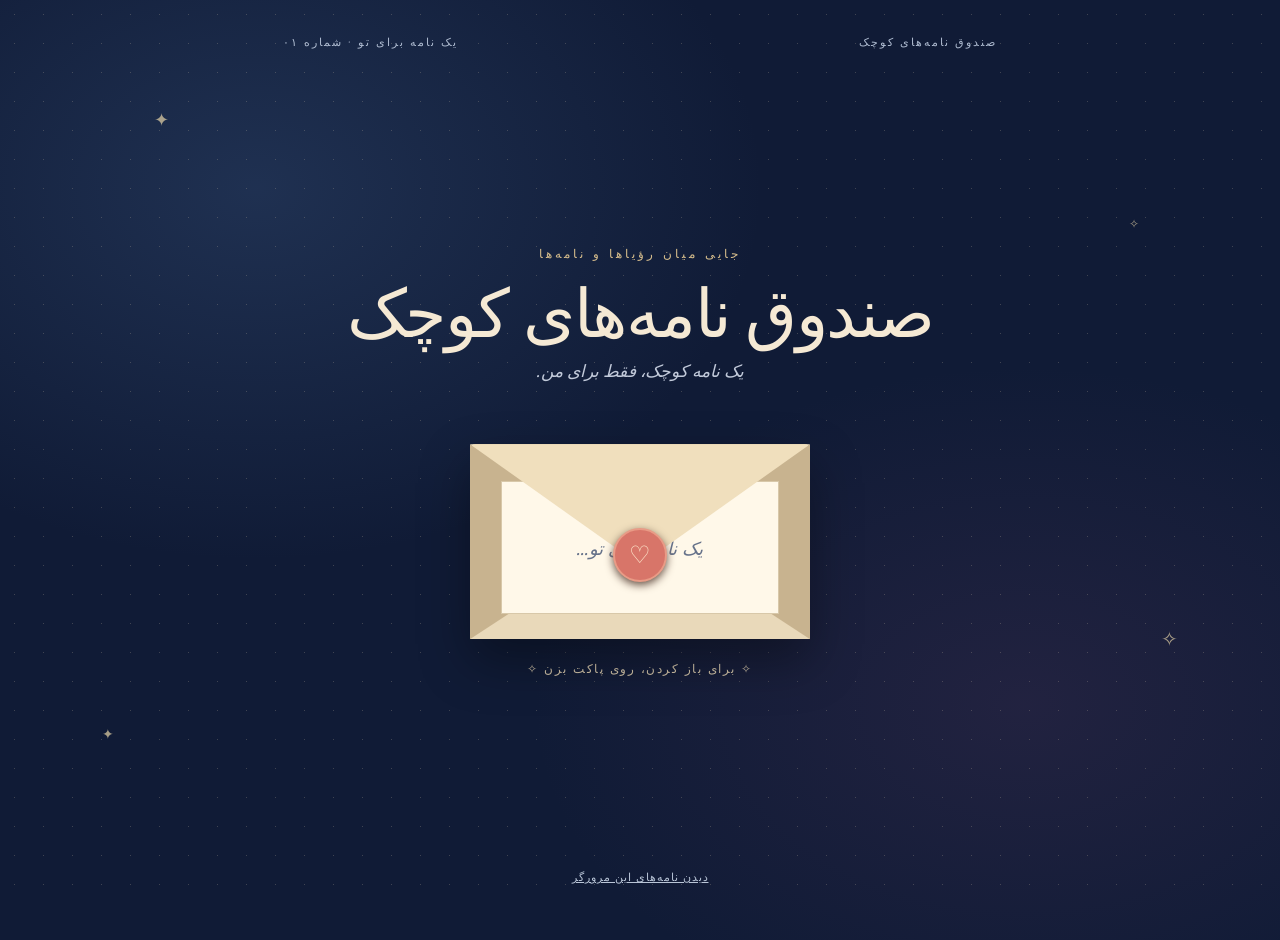
<file: index.html>
<!DOCTYPE html>
<html lang="fa" dir="rtl">
<head>
<meta charset="UTF-8">
<meta name="viewport" content="width=device-width, initial-scale=1.0">
<title>صندوق نامه‌های کوچک</title>
<link rel="preconnect" href="https://fonts.googleapis.com">
<link rel="preconnect" href="https://fonts.gstatic.com" crossorigin>
<link href="https://fonts.googleapis.com/css2?family=Vazirmatn:wght@400;500;600;700&family=Special+Elite&family=Playfair+Display:ital,wght@0,500;0,600;1,500&display=swap" rel="stylesheet">

<style>
:root {
  --night:#101b36;
  --blue:#20365a;
  --blue2:#2d4a70;
  --cream:#f3e8d2;
  --paper:#fbf3e4;
  --ink:#27334a;
  --coral:#d87569;
  --gold:#d7b77c;
  --muted:#b8c2d1;
}

* { box-sizing:border-box; }

body {
  margin:0;
  min-height:100vh;
  color:var(--cream);
  font-family:"Vazirmatn",sans-serif;
  background:
    radial-gradient(ellipse at 20% 20%,rgba(63,94,139,.32),transparent 35%),
    radial-gradient(ellipse at 80% 75%,rgba(105,63,104,.2),transparent 34%),
    var(--night);
  overflow-x:hidden;
}

body:before {
  content:"";
  position:fixed;
  inset:0;
  pointer-events:none;
  opacity:.22;
  background-image:radial-gradient(#e7d7b4 .7px,transparent .7px);
  background-size:29px 29px;
}

.star {
  position:fixed;
  color:#e8d6a9;
  opacity:.7;
  pointer-events:none;
  animation:twinkle 3s ease-in-out infinite alternate;
}

.s1 {top:12%;left:12%;font-size:18px}
.s2 {top:24%;right:11%;font-size:12px;animation-delay:1s}
.s3 {bottom:17%;left:8%;font-size:14px;animation-delay:1.7s}
.s4 {bottom:27%;right:8%;font-size:20px;animation-delay:.5s}

@keyframes twinkle {
  from {opacity:.25;transform:scale(.8)}
  to {opacity:.9;transform:scale(1.2)}
}

.wrap {
  width:min(100% - 30px,720px);
  margin:0 auto;
  padding:36px 0 55px;
  position:relative;
  z-index:1;
}

.topline {
  display:flex;
  justify-content:space-between;
  gap:12px;
  color:#aebbd0;
  font:11px "Special Elite",monospace;
  letter-spacing:2px;
  text-transform:uppercase;
  margin:0 3px 28px;
}

.stage {
  text-align:center;
  min-height:calc(100vh - 130px);
  display:flex;
  flex-direction:column;
  align-items:center;
  justify-content:center;
}

.eyebrow {
  font:12px "Special Elite",monospace;
  letter-spacing:3px;
  color:#d6bd8c;
  text-transform:uppercase;
  margin-bottom:13px;
}

h1 {
  font:500 clamp(42px,8vw,67px)/1.05 "Playfair Display",serif;
  margin:0;
  color:#f5e9d4;
  letter-spacing:-1.5px;
}

.tagline {
  font:italic 17px "Playfair Display",serif;
  color:#c2cada;
  margin:14px 0 28px;
}

.envelope-button {
  border:0;
  background:none;
  padding:0;
  cursor:pointer;
  display:block;
  position:relative;
  width:min(82vw,340px);
  height:230px;
  margin:0 auto 23px;
  filter:drop-shadow(0 22px 25px rgba(0,0,0,.35));
  transition:transform .3s;
}

.envelope-button:hover {
  transform:translateY(-7px) rotate(-1deg);
}

.envelope {
  position:absolute;
  inset:35px 0 0;
  background:#d9c7a7;
  border-radius:5px;
  overflow:visible;
}

.envelope:before,
.envelope:after {
  content:"";
  position:absolute;
  inset:0;
}

.envelope:before {
  background:#c8b38f;
  clip-path:polygon(0 0,50% 58%,100% 0,100% 100%,0 100%);
}

.envelope:after {
  background:#e9d9ba;
  clip-path:polygon(0 100%,50% 43%,100% 100%);
}

.flap {
  position:absolute;
  left:0;
  top:0;
  width:100%;
  height:62%;
  background:#f0dfbd;
  clip-path:polygon(0 0,100% 0,50% 100%);
  transform-origin:top;
  transition:transform .9s cubic-bezier(.2,.75,.25,1);
  z-index:4;
  filter:drop-shadow(0 3px 2px rgba(40,30,20,.12));
}

.seal {
  position:absolute;
  z-index:6;
  left:50%;
  top:57%;
  transform:translate(-50%,-50%);
  width:54px;
  height:54px;
  border-radius:50%;
  background:var(--coral);
  border:2px solid #e99b86;
  display:grid;
  place-items:center;
  color:#ffe9ce;
  font:24px Georgia;
  box-shadow:0 3px 8px #665044;
}

.envelope-note {
  position:absolute;
  z-index:2;
  left:9%;
  right:9%;
  bottom:13%;
  height:68%;
  background:#fff8e9;
  border:1px solid #d8c8a9;
  display:flex;
  align-items:center;
  justify-content:center;
  color:#66728a;
  font:italic 18px "Playfair Display",serif;
  transition:transform .8s .15s;
}

.envelope-button.open .flap {
  transform:rotateX(180deg);
  z-index:1;
}

.envelope-button.open .seal {
  opacity:0;
  transition:opacity .2s;
}

.envelope-button.open .envelope-note {
  transform:translateY(-78px);
}

.open-hint {
  font:12px "Special Elite",monospace;
  letter-spacing:1.5px;
  color:#d3c5aa;
}

.form-card {
  display:none;
  text-align:right;
  background:var(--paper);
  color:var(--ink);
  border:1px solid #d9c7a7;
  border-radius:5px;
  padding:clamp(22px,5vw,42px);
  box-shadow:0 25px 70px #080f20a8;
  position:relative;
}

.form-card:before {
  content:"";
  position:absolute;
  inset:8px;
  border:1px dashed #d8c5a3;
  pointer-events:none;
}

.form-card.show {
  display:block;
  animation:rise .8s both;
}

@keyframes rise {
  from {opacity:0;transform:translateY(25px)}
  to {opacity:1;transform:translateY(0)}
}

.form-head {
  text-align:center;
  position:relative;
}

.form-head .mini {
  font:11px "Special Elite",monospace;
  letter-spacing:2px;
  color:#a27c69;
}

.form-head h2 {
  font:500 clamp(32px,7vw,43px) "Playfair Display",serif;
  margin:9px 0;
  color:#25344c;
}

.form-head p {
  font:italic 16px "Playfair Display",serif;
  color:#7c7180;
  margin:0 0 25px;
}

label {
  display:block;
  font:11px "Special Elite",monospace;
  letter-spacing:1.5px;
  text-transform:uppercase;
  color:#806a63;
  margin:19px 0 8px;
}

input,textarea {
  width:100%;
  border:1px solid #d9c9b1;
  border-radius:4px;
  background:#fffdf7;
  padding:14px;
  color:#27334a;
  font:14px "Vazirmatn",sans-serif;
  outline:none;
}

input:focus,textarea:focus {
  border-color:#b77b75;
  box-shadow:0 0 0 3px #d8756920;
}

textarea {
  min-height:190px;
  resize:vertical;
  line-height:1.75;
}

.meta {
  display:flex;
  justify-content:space-between;
  gap:10px;
  color:#9a887b;
  font-size:11px;
  margin-top:8px;
}

.draw-area {
  margin-top:24px;
  padding:15px;
  border:1px dashed #cdbb9e;
  background:#fffaf0;
}

.draw-area p {
  font:italic 13px "Playfair Display",serif;
  color:#968476;
  margin:0 0 10px;
}

.tools {
  display:flex;
  align-items:center;
  gap:8px;
  flex-wrap:wrap;
  margin:8px 0;
}

input[type=color] {
  width:34px;
  height:30px;
  padding:2px;
}

.tool {
  border:1px solid #d9c7a7;
  background:#f2e6d2;
  color:#5e5360;
  border-radius:3px;
  padding:7px 10px;
  font:11px "Vazirmatn",sans-serif;
  cursor:pointer;
}

canvas {
  width:100%;
  height:250px;
  display:block;
  background:#fffdf8;
  border:1px solid #d8c9b4;
  border-radius:5px;
  touch-action:none;
  cursor:crosshair;
  box-shadow:inset 0 1px 4px rgba(67,49,32,.05);
}

.send {
  width:100%;
  border:0;
  border-radius:3px;
  background:#263c60;
  color:#fff1d9;
  padding:15px;
  margin-top:23px;
  font:12px "Special Elite",monospace;
  letter-spacing:1.5px;
  cursor:pointer;
  transition:.2s;
}

.send:hover {
  background:#38577e;
  transform:translateY(-1px);
}

.send:disabled {
  opacity:.65;
  cursor:wait;
}

.foot {
  text-align:center;
  font:11px "Special Elite",monospace;
  color:#a18e7e;
  margin:18px 0 0;
}

.success {
  display:none;
  text-align:center;
  padding:34px 10px;
}

.success h2 {
  font:500 32px "Playfair Display",serif;
  color:#25344c;
}

.success p {
  color:#7c7180;
  font-size:13px;
  line-height:1.8;
}

.inbox-toggle {
  display:block;
  margin:23px auto 0;
  border:0;
  background:none;
  color:#b9c5d7;
  font:11px "Special Elite",monospace;
  letter-spacing:1px;
  text-decoration:underline;
  cursor:pointer;
}

.inbox {
  display:none;
  background:var(--paper);
  color:var(--ink);
  padding:22px;
  border-radius:5px;
  margin-top:18px;
}

.inbox h3 {
  font:26px "Playfair Display",serif;
  margin:0 0 12px;
}

.letter {
  padding:14px;
  border:1px solid #dfd1b9;
  margin:10px 0;
  background:#fffdf7;
}

.letter strong {
  font:16px "Playfair Display",serif;
}

.letter time {
  float:right;
  color:#9a887b;
  font-size:10px;
}

.letter p {
  white-space:pre-wrap;
  font-size:13px;
  line-height:1.7;
}

.letter img {
  display:block;
  max-width:100%;
  max-height:220px;
  margin-top:10px;
}

@media(max-width:480px) {
  .wrap {padding-top:25px}
  .topline {font-size:9px}
  .envelope-button {height:205px}
  .envelope {inset:30px 0 0}
}
</style>
</head>

<body>

<span class="star s1">✦</span>
<span class="star s2">✧</span>
<span class="star s3">✦</span>
<span class="star s4">✧</span>

<main class="wrap">

  <div class="topline">
    <span>صندوق نامه‌های کوچک</span>
    <span>یک نامه برای تو · شماره ۰۱</span>
  </div>

  <section class="stage" id="stage">
    <div class="eyebrow">جایی میان رؤیاها و نامه‌ها</div>
    <h1>صندوق نامه‌های کوچک</h1>
    <p class="tagline">یک نامه کوچک، فقط برای من.</p>

    <button class="envelope-button" id="openEnvelope" aria-label="باز کردن پاکت نامه">
      <span class="envelope">
        <span class="envelope-note">یک نامه برای تو...</span>
        <span class="flap"></span>
        <span class="seal">♡</span>
      </span>
    </button>

    <div class="open-hint" id="openHint">✧ برای باز کردن، روی پاکت بزن ✧</div>
  </section>

  <section class="form-card" id="formCard">

    <div id="formView">

      <div class="form-head">
        <div class="mini">صندوق نامه‌های کوچک · همیشه باز</div>
        <h2>یک نامه کوچک،</h2>
        <p>هر چیزی در دلت هست، اینجا برایم بنویس.</p>
      </div>

      <form id="letterForm">

        <label for="sender">اسمت</label>
        <input id="sender" maxlength="60" placeholder="دوست ناشناس..." required>

        <label for="message">نامه‌ات</label>
        <textarea id="message" placeholder="یک نامه کوچک، ..." required></textarea>

        <div class="meta">
          <span>از ته دلت بنویس.</span>
          <span id="count">0 / 1000 words</span>
        </div>

        <div class="draw-area">
          <p>یا یک نقاشی کوچک برایم بکش...</p>

          <div class="tools">
            <input id="penColor" type="color" value="#263c60" aria-label="انتخاب رنگ نقاشی">

            <button class="tool color-dot" data-color="#263c60" type="button" aria-label="سرمه‌ای" style="background:#263c60;width:25px;height:25px;padding:0;border-radius:50%"></button>

            <button class="tool color-dot" data-color="#bd746c" type="button" aria-label="گلبهی" style="background:#bd746c;width:25px;height:25px;padding:0;border-radius:50%"></button>

            <button class="tool color-dot" data-color="#6e8b78" type="button" aria-label="سبز" style="background:#6e8b78;width:25px;height:25px;padding:0;border-radius:50%"></button>

            <button class="tool color-dot" data-color="#b99a59" type="button" aria-label="طلایی" style="background:#b99a59;width:25px;height:25px;padding:0;border-radius:50%"></button>

            <button class="tool" id="penTool" type="button">✎ قلم</button>
            <button class="tool" id="eraserTool" type="button">⌫ پاک‌کن</button>
            <button class="tool" id="undoCanvas" type="button">↶ برگشت</button>
            <button class="tool" id="clearCanvas" type="button">پاک کردن</button>
          </div>

          <div class="tools" style="margin:0 0 10px">
            <label for="brushSize" style="margin:0;font:11px 'Vazirmatn',sans-serif;letter-spacing:0;text-transform:none">اندازه قلم</label>
            <input id="brushSize" type="range" min="1" max="12" value="4" style="width:130px;padding:0;accent-color:#263c60">
            <span id="brushValue" style="font-size:11px;color:#8d7c6e">4 پیکسل</span>
          </div>

          <canvas id="drawingCanvas"></canvas>
        </div>

        <button class="send" type="submit">مهر کن و نامه را بفرست ♡</button>

      </form>

      <div class="foot">هر حرفی، جای امنی در یک نامه دارد. ✧</div>

    </div>

    <div class="success" id="successView">
      <div style="font-size:34px;color:#bd746c">✉</div>
      <h2>نامه‌ات در صندوق جا گرفت.</h2>
      <p>نامه‌ات با موفقیت به صندوق اصلی رسید.<br>ممنون که تکه‌ای از دنیایت را اینجا گذاشتی.</p>
      <button class="tool" id="writeAgain" type="button">نوشتن یک نامه دیگر</button>
    </div>

  </section>

  <button class="inbox-toggle" id="inboxToggle">دیدن نامه‌های این مرورگر</button>

  <section class="inbox" id="inbox">
    <h3>نامه‌های رسیده</h3>
    <div id="letters"></div>
  </section>

</main>

<script type="module">

import {
  SUPABASE_URL,
  SUPABASE_PUBLISHABLE_KEY
} from './Config.js';

const $ = id => document.getElementById(id);

const form = $('letterForm');
const message = $('message');
const count = $('count');
const card = $('formCard');
const stage = $('stage');

function words(t) {
  return t.trim() ? t.trim().split(/\s+/).length : 0;
}

// شمارش کلمات
message.addEventListener('input', () => {
  const n = words(message.value);
  count.textContent = n + ' / ۱۰۰۰ کلمه';
  count.style.color = n > 1000 ? '#b34f65' : '';
});

// باز کردن پاکت
$('openEnvelope').addEventListener('click', () => {

  const btn = $('openEnvelope');

  if (btn.classList.contains('open')) return;

  btn.classList.add('open');
  $('openHint').textContent = '✧ یک نامه منتظر توست ✧';

  setTimeout(() => {

    stage.style.display = 'none';
    card.classList.add('show');

    setTimeout(() => {
      resizeCanvas();

      card.scrollIntoView({
        behavior:'smooth',
        block:'start'
      });

    }, 100);

  }, 1050);

});

// ابزار نقاشی
const canvas = $('drawingCanvas');
const ctx = canvas.getContext('2d');
const color = $('penColor');
const brush = $('brushSize');

let drawing = false;
let hasDrawing = false;
let erasing = false;
let last = null;
let undoStack = [];

function saveUndo() {

  if (undoStack.length > 15) {
    undoStack.shift();
  }

  if (canvas.width && canvas.height) {
    undoStack.push(
      ctx.getImageData(0, 0, canvas.width, canvas.height)
    );
  }

}

function resizeCanvas() {

  const rect = canvas.getBoundingClientRect();

  if (!rect.width) return;

  const snap = hasDrawing ? canvas.toDataURL() : null;
  const ratio = window.devicePixelRatio || 1;

  canvas.width = Math.round(rect.width * ratio);
  canvas.height = Math.round(250 * ratio);

  ctx.setTransform(ratio, 0, 0, ratio, 0, 0);
  ctx.lineCap = 'round';
  ctx.lineJoin = 'round';

  if (snap) {

    const img = new Image();

    img.onload = () => {
      ctx.drawImage(img, 0, 0, rect.width, 250);
    };

    img.src = snap;
  }

}

window.addEventListener('resize', resizeCanvas);

function point(e) {

  const r = canvas.getBoundingClientRect();

  return {
    x:e.clientX - r.left,
    y:e.clientY - r.top
  };

}

canvas.addEventListener('pointerdown', e => {

  e.preventDefault();

  drawing = true;
  last = point(e);

  saveUndo();

  canvas.setPointerCapture(e.pointerId);

  ctx.fillStyle = erasing ? '#fffdf8' : color.value;
  ctx.beginPath();

  ctx.arc(
    last.x,
    last.y,
    (erasing
      ? Math.max(Number(brush.value) * 2, 16)
      : Number(brush.value)) / 2,
    0,
    Math.PI * 2
  );

  ctx.fill();

  hasDrawing = true;

});

canvas.addEventListener('pointermove', e => {

  if (!drawing) return;

  e.preventDefault();

  const events = e.getCoalescedEvents
    ? e.getCoalescedEvents()
    : [e];

  for (const ev of events) {

    const p = point(ev);

    ctx.strokeStyle = erasing ? '#fffdf8' : color.value;

    ctx.lineWidth = erasing
      ? Math.max(Number(brush.value) * 3, 20)
      : Number(brush.value);

    ctx.beginPath();
    ctx.moveTo(last.x, last.y);
    ctx.lineTo(p.x, p.y);
    ctx.stroke();

    last = p;

  }

  hasDrawing = true;

});

function stopDrawing() {
  drawing = false;
  last = null;
}

canvas.addEventListener('pointerup', stopDrawing);
canvas.addEventListener('pointercancel', stopDrawing);

brush.addEventListener('input', () => {
  $('brushValue').textContent = brush.value + ' پیکسل';
});

$('penTool').onclick = () => {
  erasing = false;
};

$('eraserTool').onclick = () => {
  erasing = true;
};

function isCanvasBlank() {

  if (!canvas.width || !canvas.height) return true;

  const pixels = ctx.getImageData(
    0, 0, canvas.width, canvas.height
  ).data;

  for (let i = 3; i < pixels.length; i += 4) {
    if (pixels[i] !== 0) return false;
  }

  return true;

}

$('undoCanvas').onclick = () => {

  if (!undoStack.length) return;

  ctx.putImageData(undoStack.pop(), 0, 0);
  hasDrawing = !isCanvasBlank();

};

$('clearCanvas').onclick = () => {

  saveUndo();

  ctx.clearRect(0, 0, canvas.width, canvas.height);

  hasDrawing = false;

};

document.querySelectorAll('.color-dot').forEach(btn => {

  btn.addEventListener('click', () => {

    color.value = btn.dataset.color;
    erasing = false;

  });

});

// ارسال نامه به Supabase
form.addEventListener('submit', async e => {

  e.preventDefault();

  const sender = $('sender').value.trim();
  const text = message.value.trim();
  const n = words(text);
  const sendButton = form.querySelector('.send');

  if (!sender || !text) {
    alert('لطفاً اسم و متن نامه را وارد کن.');
    return;
  }

  if (
    sender.length > 60 ||
    text.length > 12000 ||
    n > 1000
  ) {
    alert('طول اسم یا نامه بیشتر از حد مجاز است.');
    return;
  }

  let drawingData = null;

  if (hasDrawing) {

    drawingData = canvas.toDataURL('image/png');

    if (drawingData.length >= 1500000) {
      alert('نقاشی کمی بزرگ است. لطفاً نقاشی ساده‌تری بکش.');
      return;
    }

  }

  sendButton.disabled = true;
  sendButton.textContent = 'در حال فرستادن نامه...';

  try {

    const response = await fetch(
      `${SUPABASE_URL}/rest/v1/letters`,
      {
        method:'POST',

        headers:{
          'Content-Type':'application/json',
          'apikey':SUPABASE_PUBLISHABLE_KEY,
          'Authorization':`Bearer ${SUPABASE_PUBLISHABLE_KEY}`,
          'Prefer':'return=minimal'
        },

        body:JSON.stringify({
          name:sender,
          message:text,
          drawing_data:drawingData,
          word_count:n
        })
      }
    );

    if (!response.ok) {

      const error = await response.text();

      console.error('Supabase error:', error);

      throw new Error(error);

    }

    $('formView').style.display = 'none';
    $('successView').style.display = 'block';

  } catch (error) {

    console.error(error);

    alert('خطا: ' + error.message);

  } finally {

    sendButton.disabled = false;
    sendButton.textContent = 'مهر کن و نامه را بفرست ♡';

  }

});

// نوشتن نامه جدید
$('writeAgain').onclick = () => {

  form.reset();

  count.textContent = '۰ / ۱۰۰۰ کلمه';

  ctx.clearRect(0, 0, canvas.width, canvas.height);

  hasDrawing = false;
  erasing = false;
  undoStack = [];

  $('successView').style.display = 'none';
  $('formView').style.display = 'block';

};

// مشاهده پیام راهنمای صندوق
$('inboxToggle').onclick = () => {

  const box = $('letters');

  box.replaceChildren();

  const p = document.createElement('p');

  p.textContent =
    'نامه‌ها در صندوق اصلی ذخیره می‌شوند. برای مشاهده آن‌ها وارد پنل مدیر شوید.';

  box.append(p);

  $('inbox').style.display =
    $('inbox').style.display === 'block'
      ? 'none'
      : 'block';

};

</script>
</body>
</html>
</file>
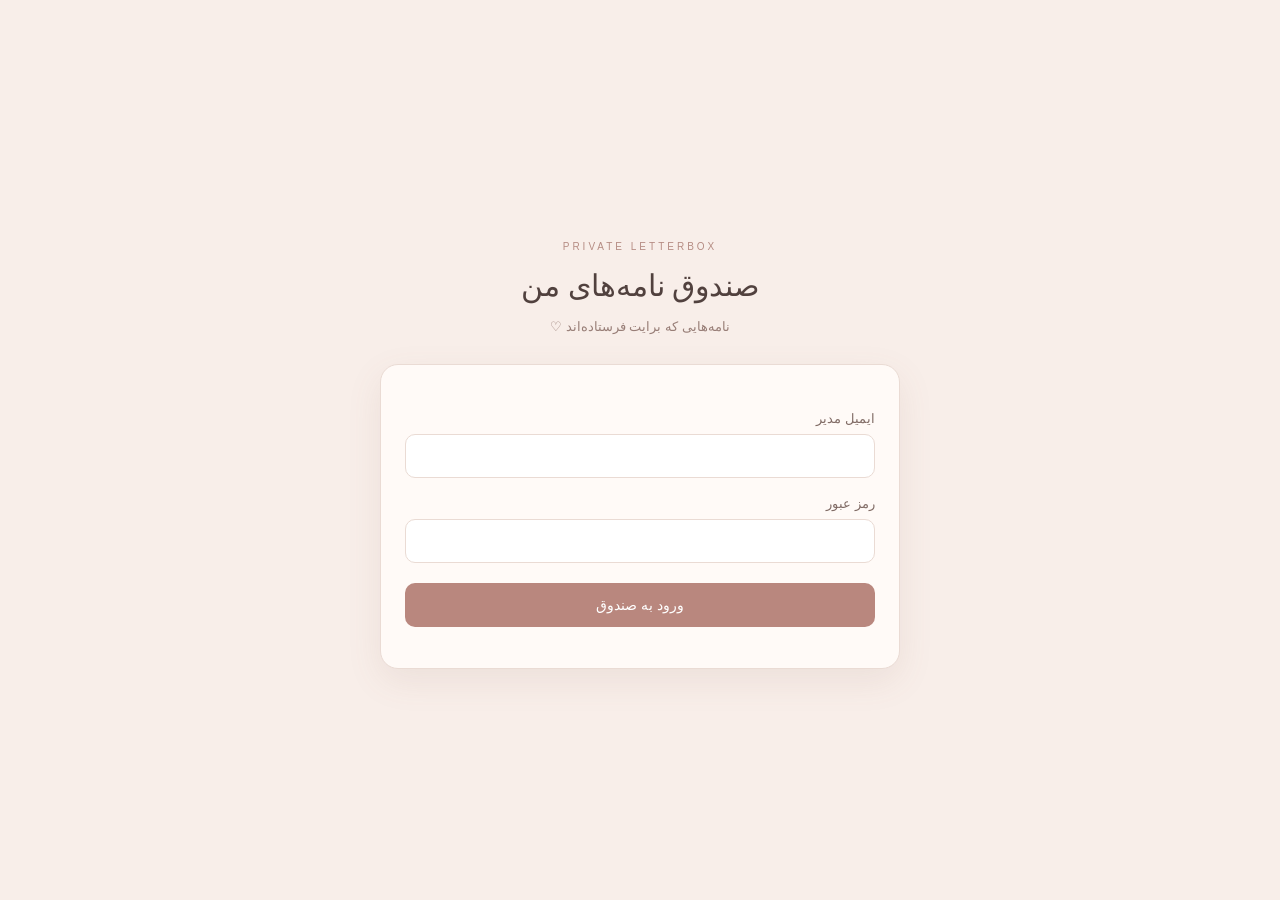
<file: admin.html>
<!DOCTYPE html>
<html lang="fa" dir="rtl">
<head>
  <meta charset="UTF-8">
  <meta name="viewport" content="width=device-width, initial-scale=1.0">
  <title>صندوق خصوصی نامه‌ها</title>
  <link rel="stylesheet" href="style.css">
</head>
<body>
  <main class="postbox">
    <header>
      <p class="eyebrow">PRIVATE LETTERBOX</p>
      <h1>صندوق نامه‌های من</h1>
      <p>نامه‌هایی که برایت فرستاده‌اند ♡</p>
    </header>

    <section class="letter-card">
      <form id="loginForm">
        <label for="email">ایمیل مدیر</label>
        <input id="email" type="email" required>

        <label for="password">رمز عبور</label>
        <input id="password" type="password" required>

        <button type="submit">ورود به صندوق</button>
      </form>

      <p id="status" role="status"></p>
      <div id="letters"></div>
      <button id="logout" type="button" hidden>خروج از حساب</button>
    </section>
  </main>

  <script type="module" src="admin.js?v=2"></script>
</body>
</html>
</file>
<file: style.css>
* {
  box-sizing: border-box;
}

body {
  margin: 0;
  min-height: 100vh;
  background: #f8eee9;
  color: #51413e;
  font-family: Tahoma, sans-serif;
  display: flex;
  justify-content: center;
  align-items: center;
  padding: 24px;
}

.postbox {
  width: 100%;
  max-width: 520px;
  text-align: center;
}

header {
  margin-bottom: 30px;
}

.eyebrow {
  font-size: 10px;
  letter-spacing: 3px;
  color: #b58c83;
  direction: ltr;
}

h1 {
  font-family: Georgia, serif;
  font-size: 30px;
  font-weight: normal;
  margin: 16px 0;
}

header > p:last-child {
  color: #987e77;
  font-size: 13px;
}

.letter-card {
  background: #fffaf7;
  border: 1px solid #eadbd4;
  border-radius: 18px;
  padding: 28px 24px;
  box-shadow: 0 12px 35px #8d66551a;
  text-align: right;
}

h2 {
  text-align: center;
  font-size: 19px;
  font-weight: normal;
  margin: 0 0 25px;
}

label {
  display: block;
  font-size: 13px;
  margin: 18px 0 8px;
  color: #806b65;
}

input,
textarea {
  width: 100%;
  border: 1px solid #eadbd4;
  border-radius: 10px;
  padding: 13px;
  background: #fff;
  color: #51413e;
  font-family: Tahoma, sans-serif;
  font-size: 14px;
  outline: none;
}

textarea {
  resize: vertical;
  line-height: 2;
}

input:focus,
textarea:focus {
  border-color: #c69b91;
}

button {
  width: 100%;
  margin-top: 20px;
  padding: 14px;
  border: none;
  border-radius: 10px;
  background: #b9877e;
  color: white;
  font-family: Tahoma, sans-serif;
  font-size: 14px;
  cursor: pointer;
}

button:active {
  opacity: 0.8;
}

#status {
  text-align: center;
  font-size: 13px;
  margin-top: 12px;
}

footer {
  color: #a58b83;
  font-size: 12px;
  margin-top: 25px;
}

@media (max-width: 480px) {
  body {
    padding: 16px;
  }

  .letter-card {
    padding: 24px 18px;
  }

  h1 {
    font-size: 26px;
  }
}
</file>
